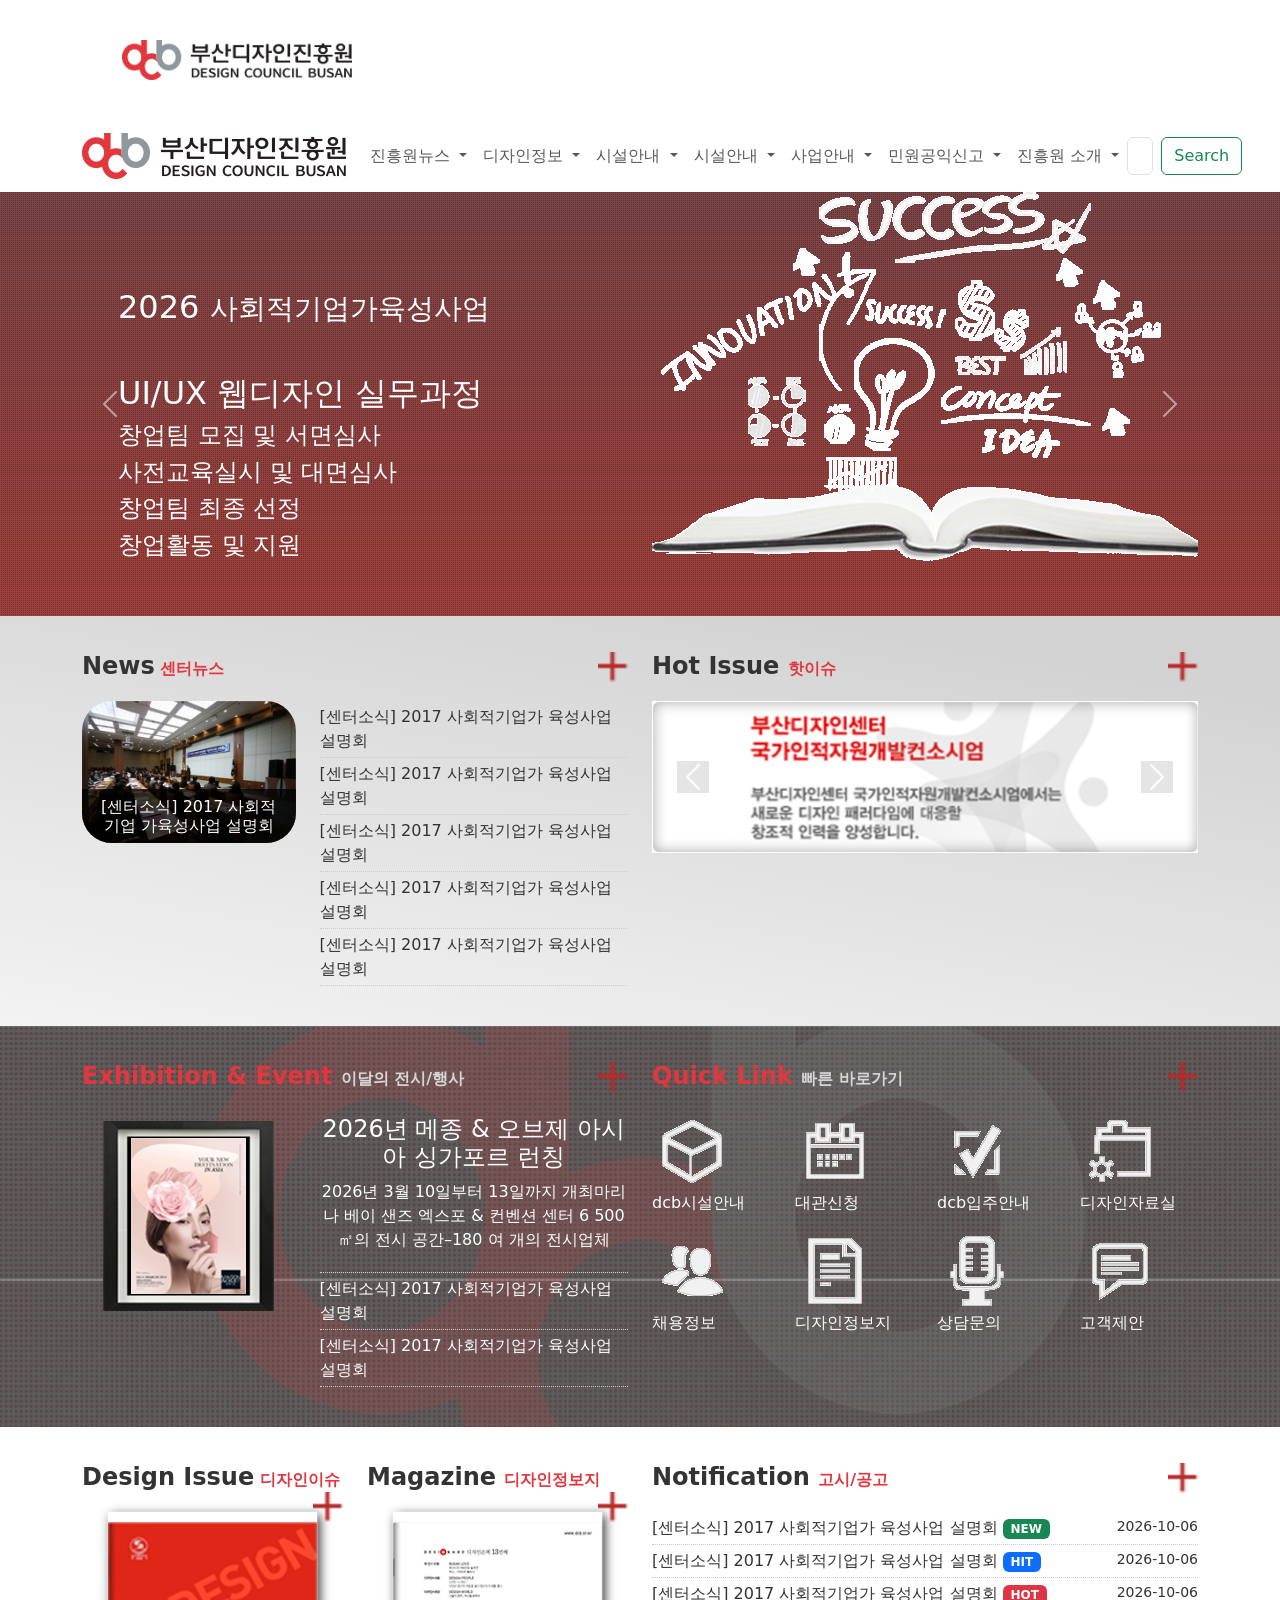
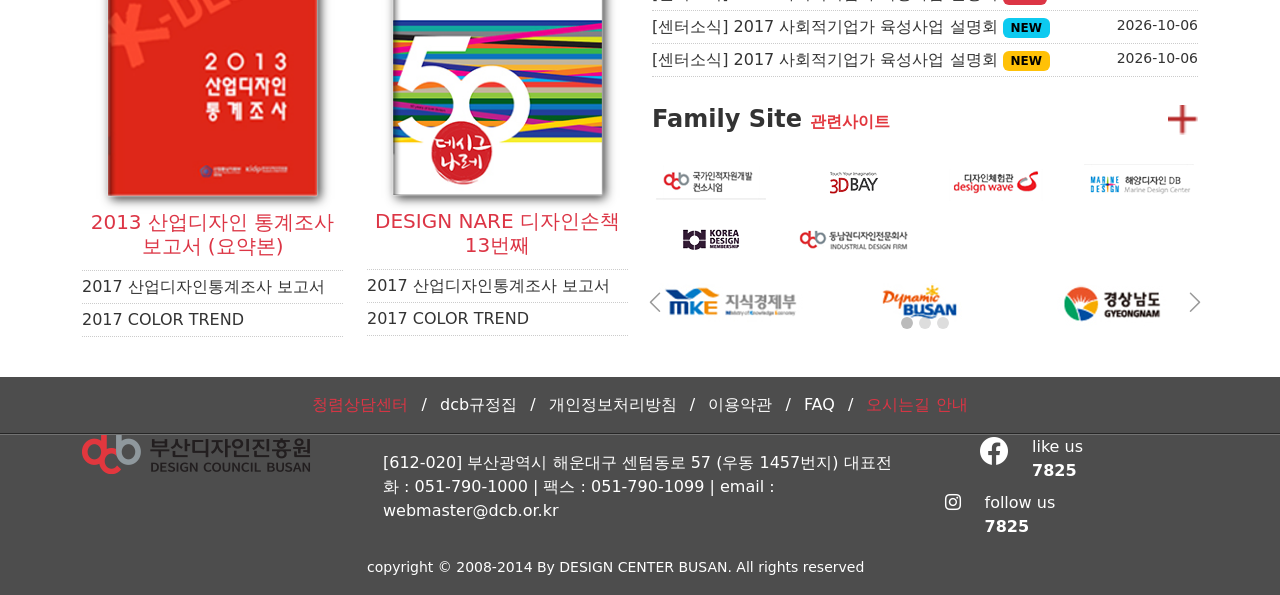
<file: index.html>
<!DOCTYPE html>
<html lang="en">
<head>
  <meta charset="UTF-8">
  <meta name="viewport" content="width=device-width, initial-scale=1.0">
  <title>html 기본구조</title>
    
  <link rel="stylesheet" href="/css/bootstrap.min.css">
  <link rel="stylesheet" href="/asset/bootstrap-icons-1.13.1/bootstrap-icons.min.css">
  <link rel="stylesheet" href="/css/style.css">

</head>
<body>
  <div id="wrap">
    <header id="head">
      <div class="container">
        <nav id="navi">
          <a href="/index.html" class="nav_logo"><img src="/img/logo.png" alt="부산디자인진흥원"></a>
        </nav>
      </div>

      <nav class="navbar navbar-expand-lg">
        <div class="container">
          <a class="navbar-brand" href="/"><img src="/img/logo.png" alt="부산디자인진흥원"></a>
          <button class="navbar-toggler" type="button" data-bs-toggle="collapse" data-bs-target="#navbarSupportedContent" aria-controls="navbarSupportedContent" aria-expanded="false" aria-label="Toggle navigation">
            <span class="navbar-toggler-icon"></span>
          </button>
          <div class="collapse navbar-collapse" id="navbarSupportedContent">
            <ul class="navbar-nav me-auto mb-2 mb-lg-0">
              
              </li>
              <li class="nav-item dropdown">
                <a class="nav-link dropdown-toggle" href="#" role="button" data-bs-toggle="dropdown" aria-expanded="false">
                  진흥원뉴스
                </a>
                <ul class="dropdown-menu">
                  <li><a class="dropdown-item" href="#">고시공고</a></li>
                  <li><a class="dropdown-item" href="#">유관기관 고시공고</a></li>
                  <li><a class="dropdown-item" href="#">진흥원소식</a></li>
                  <li><a class="dropdown-item" href="#">진흥원포토</a></li>
                  <li><a class="dropdown-item" href="#">글로벌허브 디자인자산 확충</a></li>
                </ul>
              </li>
              <li class="nav-item dropdown">
                <a class="nav-link dropdown-toggle" href="#" role="button" data-bs-toggle="dropdown" aria-expanded="false">
                  디자인정보
                </a>
                <ul class="dropdown-menu">
                  <li><a class="dropdown-item" href="#">진흥원발간자료</a></li>
                  <li><a class="dropdown-item" href="#">디자인진로체험</a></li>
                  <li><a class="dropdown-item" href="#">동남권디자인전문회사</a></li>
                  <li><a class="dropdown-item" href="#">디자인컨설팅</a></li>
                </ul>
              </li>
              <li class="nav-item dropdown">
                <a class="nav-link dropdown-toggle" href="#" role="button" data-bs-toggle="dropdown" aria-expanded="false">
                  시설안내
                </a>
                <ul class="dropdown-menu">
                  <li><a class="dropdown-item" href="#">대관시설안내</a></li>
                  <li><a class="dropdown-item" href="#">대관요금안내</a></li>
                  <li><a class="dropdown-item" href="#">대관현황</a></li>
                  <li><a class="dropdown-item" href="#">대관신청</a></li>
                  <li><a class="dropdown-item" href="#">입주안내</a></li>
                  <li><a class="dropdown-item" href="#">층별안내</a></li>
                  <li><a class="dropdown-item" href="#">주차안내</a></li>
                </ul>
              </li>
              <li class="nav-item dropdown">
                <a class="nav-link dropdown-toggle" href="#" role="button" data-bs-toggle="dropdown" aria-expanded="false">
                  시설안내
                </a>
                <ul class="dropdown-menu">
                  <li><a class="dropdown-item" href="#">대관시설안내</a></li>
                  <li><a class="dropdown-item" href="#">대관요금안내</a></li>
                  <li><a class="dropdown-item" href="#">대관현황</a></li>
                  <li><a class="dropdown-item" href="#">대관신청</a></li>
                  <li><a class="dropdown-item" href="#">입주안내</a></li>
                  <li><a class="dropdown-item" href="#">층별안내</a></li>
                  <li><a class="dropdown-item" href="#">주차안내</a></li>
                </ul>
              </li>
              <li class="nav-item dropdown">
                <a class="nav-link dropdown-toggle" href="#" role="button" data-bs-toggle="dropdown" aria-expanded="false">
                  사업안내
                </a>
                <ul class="dropdown-menu">
                  <li><a class="dropdown-item" href="#">사업종합안내</a></li>
                  <li><a class="dropdown-item" href="#">부산디자인융합사업세계화</a></li>
                  <li><a class="dropdown-item" href="#">세계디자인수도 부산리더십</a></li>
                  <li><a class="dropdown-item" href="#">차세대디자인산업선도</a></li>
                  <li><a class="dropdown-item" href="#">글로벌허브디자인자산확충</a></li>
                </ul>
              </li>
              <li class="nav-item dropdown">
                <a class="nav-link dropdown-toggle" href="#" role="button" data-bs-toggle="dropdown" aria-expanded="false">
                  민원공익신고
                </a>
                <ul class="dropdown-menu">
                  <li><a class="dropdown-item" href="#">부패/공익신고</a></li>
                  <li><a class="dropdown-item" href="#">상담문의</a></li>
                  <li><a class="dropdown-item" href="#">청렴윤리경영</a></li>
                  <li><a class="dropdown-item" href="#">고객만족경영</a></li>
                </ul>
              </li>
              <li class="nav-item dropdown">
                <a class="nav-link dropdown-toggle" href="#" role="button" data-bs-toggle="dropdown" aria-expanded="false">
                  진흥원 소개
                </a>
                <ul class="dropdown-menu">
                  <li><a class="dropdown-item" href="#">인사말</a></li>
                  <li><a class="dropdown-item" href="#">비전</a></li>
                  <li><a class="dropdown-item" href="#">주요연혁</a></li>
                  <li><a class="dropdown-item" href="#">진흥원상징(CI)</a></li>
                  <li><a class="dropdown-item" href="#">조직구성</a></li>
                  <li><a class="dropdown-item" href="#">인권경영</a></li>
                  <li><a class="dropdown-item" href="#">클린경영</a></li>
                  <li><a class="dropdown-item" href="#">찾아오시는길</a></li>
                </ul>
              </li>
            </ul>
            <form class="d-flex" role="search">
              <input class="form-control me-2" type="search" placeholder="Search" aria-label="Search" />
              <button class="btn btn-outline-success" type="submit">Search</button>
            </form>
          </div>
        </div>
      </nav>
    </header>
    <main id="contents">
      <section class="main01">
        <div class="container">
          <div id="main_img" class="carousel slide">
            <div class="carousel-inner">
              <div class="carousel-item active">
                <div class="row">
                  <div class="col-sm-6 text-white p-5">
                    <h2 class="my-5">2026 <small>사회적기업가육성사업</small></h2>
                    <h2>UI/UX 웹디자인 실무과정</h2>
                    <h4>창업팀 모집 및 서면심사</h4>
                    <h4>사전교육실시 및 대면심사</h4>
                    <h4>창업팀 최종 선정</h4>
                    <h4>창업활동 및 지원</h4>
                  </div>
                  <div class="col-sm-6">
                    <img src="/img/01_main_img_01.png" alt="UI/UX 웹디자인 실무과정 이미지">
                  </div>
                </div>
              </div>
              <div class="carousel-item">
                <div class="row">
                  <div class="col-sm-6 text-white p-5">
                    <h2 class="my-5">2027 <small>사회적기업가육성사업</small></h2>
                    <h2>UI/UX 웹디자인 실무과정</h2>
                    <h4>창업팀 모집 및 서면심사</h4>
                    <h4>사전교육실시 및 대면심사</h4>
                    <h4>창업팀 최종 선정</h4>
                    <h4>창업활동 및 지원</h4>
                  </div>
                  <div class="col-sm-6">
                    <img src="/img/01_main_img_01.png" alt="UI/UX 웹디자인 실무과정 이미지">
                  </div>
                </div>
              </div>
              <div class="carousel-item">
                <div class="row">
                  <div class="col-sm-6 text-white p-5">
                    <h2 class="my-5">2028 <small>사회적기업가육성사업</small></h2>
                    <h2>UI/UX 웹디자인 실무과정</h2>
                    <h4>창업팀 모집 및 서면심사</h4>
                    <h4>사전교육실시 및 대면심사</h4>
                    <h4>창업팀 최종 선정</h4>
                    <h4>창업활동 및 지원</h4>
                  </div>
                  <div class="col-sm-6">
                    <img src="/img/01_main_img_01.png" alt="UI/UX 웹디자인 실무과정 이미지">
                  </div>
                </div>
              </div>
            </div>
            <button class="carousel-control-prev" type="button" data-bs-target="#main_img" data-bs-slide="prev">
              <span class="carousel-control-prev-icon" aria-hidden="true"></span>
              <span class="visually-hidden">Previous</span>
            </button>
            <button class="carousel-control-next" type="button" data-bs-target="#main_img" data-bs-slide="next">
              <span class="carousel-control-next-icon" aria-hidden="true"></span>
              <span class="visually-hidden">Next</span>
            </button>
          </div>
        </div>
      </section>
      <section class="main02">
        <div class="container">
          <div class="row">
            <div class="col-sm-6">
              <h3 class="main_title">
                News<small> 센터뉴스 </small>
                <a href="#"><img src="/img/more.png" alt="더보기"></a>
              </h3>
              <div class="row">
                <div class="col-sm-5">
                  <div class="bbs_img">
                    <img src="/img/02_bbs_img.jpg" alt="센터뉴스사진">
                    <h4>[센터소식] 2017 사회적기업 가육성사업 설명회</h4>
                  </div>
                </div>
                <div class="col-sm-7">
                  <ul class="list-unstyled bbs_list">
                    <li>
                      <a href="#">[센터소식] 2017 사회적기업가 육성사업 설명회</a>
                    </li>
                    <li>
                      <a href="#">[센터소식] 2017 사회적기업가 육성사업 설명회</a>
                    </li>
                    <li>
                      <a href="#">[센터소식] 2017 사회적기업가 육성사업 설명회</a>
                    </li>
                    <li>
                      <a href="#">[센터소식] 2017 사회적기업가 육성사업 설명회</a>
                    </li>
                    <li>
                      <a href="#">[센터소식] 2017 사회적기업가 육성사업 설명회</a>
                    </li>
                  </ul>
                </div>
              </div>
            </div>
            <div class="col-sm-6">
              <h3 class="main_title">
                Hot Issue <small> 핫이슈</small>
                <a href="#"><img src="/img/more.png" alt="더보기"></a>
              </h3>
              <!--핫이슈캐러셀-->
              <div id="main_hot" class="carousel slide">
                <div class="carousel-inner">
                  <div class="carousel-item active">
                    <img src="/img/02_hot_01.png" alt="핫이슈1번">
                  </div>
                   <div class="carousel-item">
                    <img src="/img/02_hot_01.png" alt="핫이슈2번">
                  </div>
                   <div class="carousel-item">
                    <img src="/img/02_hot_01.png" alt="핫이슈3번">
                  </div>
                

                </div>
                <button class="carousel-control-prev" type="button" data-bs-target="#main_hot" data-bs-slide="prev">
                  <span class="carousel-control-prev-icon" aria-hidden="true"></span>
                  <span class="visually-hidden">Previous</span>
                </button>
                <button class="carousel-control-next" type="button" data-bs-target="#main_hot" data-bs-slide="next">
                  <span class="carousel-control-next-icon" aria-hidden="true"></span>
                  <span class="visually-hidden">Next</span>
                </button>
              </div>
               <!--핫이슈캐러셀-->
            </div>
          </div>
        </div>
      </section>
      <section class="main03">
        <div class="container">
          <div class="row">
            <div class="col-sm-6">
              <h3 class="main_title reverse">
                Exhibition & Event <small>이달의 전시/행사</small>
                <a href="#"><img src="/img/more.png" alt="더보기"></a>
              </h3>
              <div class="row">
                <div class="col-sm-5">
                  <div class="poster">
                    <img src="/img/03_poster_img.jpg" alt="전시행사">
                  </div>
                </div>
                <div class="col-sm-7">
                  <ul class="list-unstyled bbs_list">
                    <li>
                      <a href="#" class="text-center">
                        <h4>2026년 메종 & 오브제 아시아 싱가포르 런칭</h4>
                        <p>2026년 3월 10일부터 13일까지 개최마리나 베이 샌즈 엑스포 & 컨벤션 센터 6 500㎡의 전시 공간–180 여 개의 전시업체 
                        </p>
                      </a>
                    </li>
                    <li>
                      <a href="#">[센터소식] 2017 사회적기업가 육성사업 설명회</a>
                    </li>
                    <li>
                      <a href="#">[센터소식] 2017 사회적기업가 육성사업 설명회</a>
                    </li>
                  </ul>
                </div>
              </div>
            </div>
             <div class="col-sm-6">
              <h3 class="main_title reverse">
                Quick Link <small>빠른 바로가기</small>
                <a href="#"><img src="/img/more.png" alt="더보기"></a>
              </h3>
              <div class="row" main_quick>
                <div class="col-3">
                  <a href="#">
                    <img src="/img/03_icon_01.png" alt="바로가기1">
                    <p>dcb시설안내</p>
                  </a>
                </div>
                <div class="col-3">
                  <a href="#">
                    <img src="/img/03_icon_02.png" alt="바로가기2">
                    <p>대관신청</p>
                  </a>
                </div>
                <div class="col-3">
                  <a href="#">
                    <img src="/img/03_icon_03.png" alt="바로가기3">
                    <p>dcb입주안내</p>
                  </a>
                </div>
                <div class="col-3">
                  <a href="#">
                    <img src="/img/03_icon_04.png" alt="바로가기4">
                    <p>디자인자료실</p>
                  </a>
                </div>
                <div class="col-3">
                  <a href="#">
                    <img src="/img/03_icon_05.png" alt="바로가기5">
                    <p>채용정보</p>
                  </a>
                </div>
                <div class="col-3">
                  <a href="#">
                    <img src="/img/03_icon_06.png" alt="바로가기6">
                    <p>디자인정보지</p>
                  </a>
                </div>
                <div class="col-3">
                  <a href="#">
                    <img src="/img/03_icon_07.png" alt="바로가기7">
                    <p>상담문의</p>
                  </a>
                </div>
                <div class="col-3">
                  <a href="#">
                    <img src="/img/03_icon_08.png" alt="바로가기8">
                    <p>고객제안</p>
                  </a>
                </div>
                
              </div>
            </div>
          </div>
        </div>  
      </section>
      
       <section class="main04">
        <div class="container">
          <div class="row">
            <div class="col-sm-3">
                <h3 class="main_title">
                Design Issue<small> 디자인이슈</small>
                <a href="#"><img src="/img/more.png" alt="더보기"></a>
              </h3>
               <div class="book mx-auto" >
                <img src="/img/04_book1.jpg" class="w-100" alt="디자인이슈">
              </div>
               <ul class="list-unstyled bbs_list">
                    <li>
                      <a href="#" class="text-center">
                        <h4 class="h5 text-danger">2013 산업디자인 통계조사 보고서 (요약본)</h4>
                      </a>
                    </li>
                    <li>
                      <a href="#">2017 산업디자인통계조사 보고서</a>
                    </li>
                    <li>
                      <a href="#">2017 COLOR TREND</a>
                    </li>
                  </ul>
                  
            </div>
             <div class="col-sm-3">
              <h3 class="main_title">
                Magazine <small>디자인정보지</small>
                <a href="#"><img src="/img/more.png" alt="더보기"></a>
              </h3>
               <div class="book mx-auto" >
                <img src="/img/04_book2.jpg" class="w-100" alt="디자인이슈">
              </div>
               <ul class="list-unstyled bbs_list">
                    <li>
                      <a href="#" class="text-center">
                        <h4 class="h5 text-danger"> DESIGN NARE 디자인손책 13번째 </h4>
                      </a>
                    </li>
                    <li>
                      <a href="#">2017 산업디자인통계조사 보고서</a>
                    </li>
                    <li>
                      <a href="#">2017 COLOR TREND</a>
                    </li>
                  </ul>
            </div>
              <div class="col-sm-6">
              <h3 class="main_title">
                Notification <small>고시/공고</small>
                <a href="#"><img src="/img/more.png" alt="더보기"></a>
              </h3>
              <ul class="list-unstyled bbs_list">
                <li>
                  <a href="#">[센터소식] 2017 사회적기업가 육성사업 설명회</a>
                  <span class="badge text-bg-success">NEW</span>
                  <small class="float-end">2026-10-06</small>
                </li>
                <li>
                  <a href="#">[센터소식] 2017 사회적기업가 육성사업 설명회</a>
                   <span class="badge text-bg-primary">HIT</span>
                  <small class="float-end">2026-10-06</small>
                </li>
                <li>
                  <a href="#">[센터소식] 2017 사회적기업가 육성사업 설명회</a>
                   <span class="badge text-bg-danger">HOT</span>
                  <small class="float-end">2026-10-06</small>
                </li>
                <li>
                  <a href="#">[센터소식] 2017 사회적기업가 육성사업 설명회</a>
                   <span class="badge text-bg-info">NEW</span>
                  <small class="float-end">2026-10-06</small>
                </li>
                <li>
                  <a href="#">[센터소식] 2017 사회적기업가 육성사업 설명회</a>
                   <span class="badge text-bg-warning">NEW</span>
                  <small class="float-end">2026-10-06</small>
                </li>
              </ul>
              <h3 class="main_title">
                Family Site <small>관련사이트</small>
                <a href="#"><img src="/img/more.png" alt="더보기"></a>
              </h3>
              <div class="row site_list">
                <div class="col-4 col-sm-3">
                  <a href="#" target="_blank"><img src="/img/04_site1.png" alt="사이트1"></a>
                </div>
                                <div class="col-4 col-sm-3">
                  <a href="#" target="_blank"><img src="/img/04_site2.png" alt="사이트2"></a>
                </div>
                                <div class="col-4 col-sm-3">
                  <a href="#" target="_blank"><img src="/img/04_site3.png" alt="사이트3"></a>
                </div>
                                <div class="col-4 col-sm-3">
                  <a href="#" target="_blank"><img src="/img/04_site4.png" alt="사이트4"></a>
                </div>
                                <div class="col-4 col-sm-3">
                  <a href="#" target="_blank"><img src="/img/04_site5.png" alt="사이트5"></a>
                </div>
                                <div class="col-4 col-sm-3">
                  <a href="#" target="_blank"><img src="/img/04_site6.png" alt="사이트6"></a>
                </div>
                <!--배너시작-->
                <div id="main_banner" class="carousel slide">
                  <div class="carousel-indicators">
                    <button type="button" data-bs-target="#main_banner" data-bs-slide-to="0" class="active" aria-current="slide1"></button>
                    <button type="button" data-bs-target="#main_banner" data-bs-slide-to="1"aria-current="slide2"></button>
                    <button type="button" data-bs-target="#main_banner" data-bs-slide-to="2" aria-current="slide3"></button>
                  </div>
                  <div class="carousel-inner">
                    <div class="carousel-item active">
                      <div class="row">
                        <div class="col-4">
                          <a href="#" target="_blank"><img src="/img/04_link1.jpg" alt="배너1"></a>
                        </div>
                        <div class="col-4">
                          <a href="#" target="_blank"><img src="/img/04_link2.jpg" alt="배너2"></a>
                        </div>
                        <div class="col-4">
                          <a href="#" target="_blank"><img src="/img/04_link3.jpg" alt="배너3"></a>
                        </div>
                      </div>
                    </div>

                  </div>
                  <button class="carousel-control-prev" type="button" data-bs-target="#main_banner" data-bs-slide="prev">
                   <i class="bi bi-chevron-left"></i>
                    <span class="visually-hidden">Previous</span>
                  </button>
                  <button class="carousel-control-next" type="button" data-bs-target="#main_banner" data-bs-slide="next">
                   <i class="bi bi-chevron-right"></i>
                    <span class="visually-hidden">Next</span>
                  </button>
                </div>
                <!--배너종료-->

              </div>
              </div>
            </div>
          </div>
        </div>
      </section>

    </main>
    <footer id="foot">
      <div class="foot_link py-1 py-sm-3">
        <div class="container text-center">
            <ul class="list-inline mb-0">
              <li class="list-inline-item">
                <a href="#" class="text-danger">청렴상담센터</a>
              </li>
              <li class="list-inline-item">/</li>
            <li class="list-inline-item">
                <a href="#" class="text-white">dcb규정집</a>
              </li>
              <li class="list-inline-item">/</li>
              <li class="list-inline-item">
                <a href="#" class="text-white">개인정보처리방침</a>
              </li>
              <li class="list-inline-item">/</li>
              <li class="list-inline-item">
                <a href="#" class="text-white">이용약관</a>
              </li>
              <li class="list-inline-item">/</li>
              <li class="list-inline-item">
                <a href="#" class="text-white">FAQ</a>
              </li>
              <li class="list-inline-item">/</li>
              <li class="list-inline-item">
                <a href="#" class="text-danger">오시는길 안내</a>
              </li>
            </ul>
        </div>
      </div>
      <div class="foot_copy">
        <div class="container">
          <div class="row text-center text-sm-start">
            <div class="col-sm-3">
              <img src="/img/logo_foot.png" alt="부산디자인진흥원">
            </div>
            <div class="col-sm-6">
              <p class="p-1 p-sm-2 p-md-3">
              [612-020] 부산광역시 해운대구 센텀동로 57 (우동 1457번지)
              <br class="d-sm-none">
              대표전화 : 051-790-1000 <br class="d-sm-none"> 
              <span class="d-none d-sm-inline">|</span> 
              팩스 : 051-790-1099  <br class="d-sm-none"> 
              <span class="d-none d-sm-inline">|</span>
              email : webmaster@dcb.or.kr
              </p>
              <p><small>copyright © 2008-2014 By DESIGN CENTER BUSAN. All rights reserved</small></p>
            </div>
            <div class="col-sm-3">
              <dl class="row sns">
                <dt class="col-3 col-sm-4 h3 text-end">
                  <i class="bi bi-facebook"></i>
                </dt>
                <dd class="col-3 col-sm-8">
                  like us <br><span class="sns_count">7825</span>
                </dd>
                <dt class="col-2 col-sm-4h3 text-end">
                  <i class="bi bi-instagram"></i>
                </dt>
                <dd class="col-4 col-sm-8 text-start">
                  follow us <br><span class="sns_count">7825</span>
                </dd>
              </dl>
            </div>
          </div>
        </div>
      </div>
    </footer>
  </div>
  <script src="/js/bootstrap.bundle.min.js"></script>
</body>
</html>
</file>
<file: css/style.css>
/*기본설정*/
body {color: #333;}
a {color: #333; text-decoration: none;}
a :hover {color: #E2373E;} 

/*레이아웃*/
#wrap { }
#head {}
#head_nav .dropdown-toggle::after { display: none;}
#head_nav .nav-item { border-right: 2px #ccc solid; }
#head_nav .nav-item:last-child { border: none;}
#head_nav .nav-item .nav-link { font-weight: bold; padding: 4px 8px;}
#navi {}
.nav_logo { padding: 20px; margin: 20px; display: block;}
.nav_logo img { height: 40px; }

#contents {}
.main_title { padding: 12px 0; font-weight: bold; font-size: 24px;} 
.main_title small { color: #E2373E; font-size:16px; }
.main_title a { float: right;}
.main_title a img { height: 30px;}
.main_title.reverse { color: #E2373E;}
.main_title.reverse small { color: #d6d6d6; }


#foot { background: #4d4d4d; color: #fff; }
.foot_link { border-bottom: 1px solid #262626; }
.foot_copy {border-top: 1px solid #737373; }

/*메인스타일*/
.bbs_img{ position: relative; border-radius: 30px;}
.bbs_img img{max-width: 100%; border-radius: 30px;}
.bbs_img h4 {position:absolute; width: 100%; margin: 0; padding: 8px 12px; text-align: center; bottom: 0; background-color:rgba(0,0,0, 0.75); color:  #fff; font-size: 16px; border-radius:0 0 30px 30px; }
.bbs_list li { border-bottom: 1px #ccc dotted; padding: 4px 0;}

.main01 {background-image: url(/img/01_bg.png), linear-gradient(180deg, #A24145 0%, #E2382F 100%);}
.main02, .main03, .main04 { padding: 24px 0;}
.main02 {background: linear-gradient(10deg, #F7F7F7 -11.36%, #D2D2D2 90.35%); }
.main03 { 
  background-image: url(/img/03_bg1.png); url(/img/03_bg2.png);
  background-size: cover, auto;
  background-repeat: no-repeat, repeat;
  background-position: center, center, center;
  color: #fff;
}
.main03 a {color: #fff;}

#main_img .carousel-control-next,
#main_img .carousel-control-prev {width: 5%;}

#main_hot .carousel-item > img { width: 100%;}
.carousel-indicators {margin-bottom: 0;}
.carousel-indicators [data-bs-target] { width: 12px; height: 12px; border-radius: 50%;background-color: #bbb;}
#main_hot .carousel-control-prev-icon,
#main_hot .carousel-control-next-icon {background-color: #ccc;}

.mian_banner { border-radius: 12px; border: 3px solid #b6b6b6; background-color: #fff; padding: 30px 0;}
.mian_banner .carousel-item .row { text-align:  center;}
#main_banner .carousel-control-prev,
#main_banner .carousel-control-next { width: 30px; color: #333; font-size: 24px; }

.poster {
  background: url(/img/03_poster_bg.jpg) center no-repeat; background-size: 100% 90%;padding: 13% 13%; width: 80%; margin: 0 auto;
}
.poster img { width: 100%;}

.main_quick > div { text-align: center; padding: 16px 16px;}

.book {width: 80%; box-shadow: #fff 0px 0px 2px, #333 3px 3px 10px; margin-bottom: 10px;}
.main01 .bbs_list .h5 { min-height: 48px;}
.site_list > div { text-align: center; padding: 10px; margin:5px 0 border-right: #ccc 1px dotted;}
.site_list > div:last-child {border: none; }
.site_list > div: :nth-child(3) { border: none; }

.sns {}
.sns .sns_count { font-weight: bold;}

@media (max-width: 575.98px) { 
  #head .navbar-brand img { height: 32px; }
  #contents imp { max-width: 100%;}
  .bbs_img { width: 70%; margin: 0 auto;}
  .main_title { font-size: 20px;}
  .main_title small { font-size: 14px;}
}
</file>
